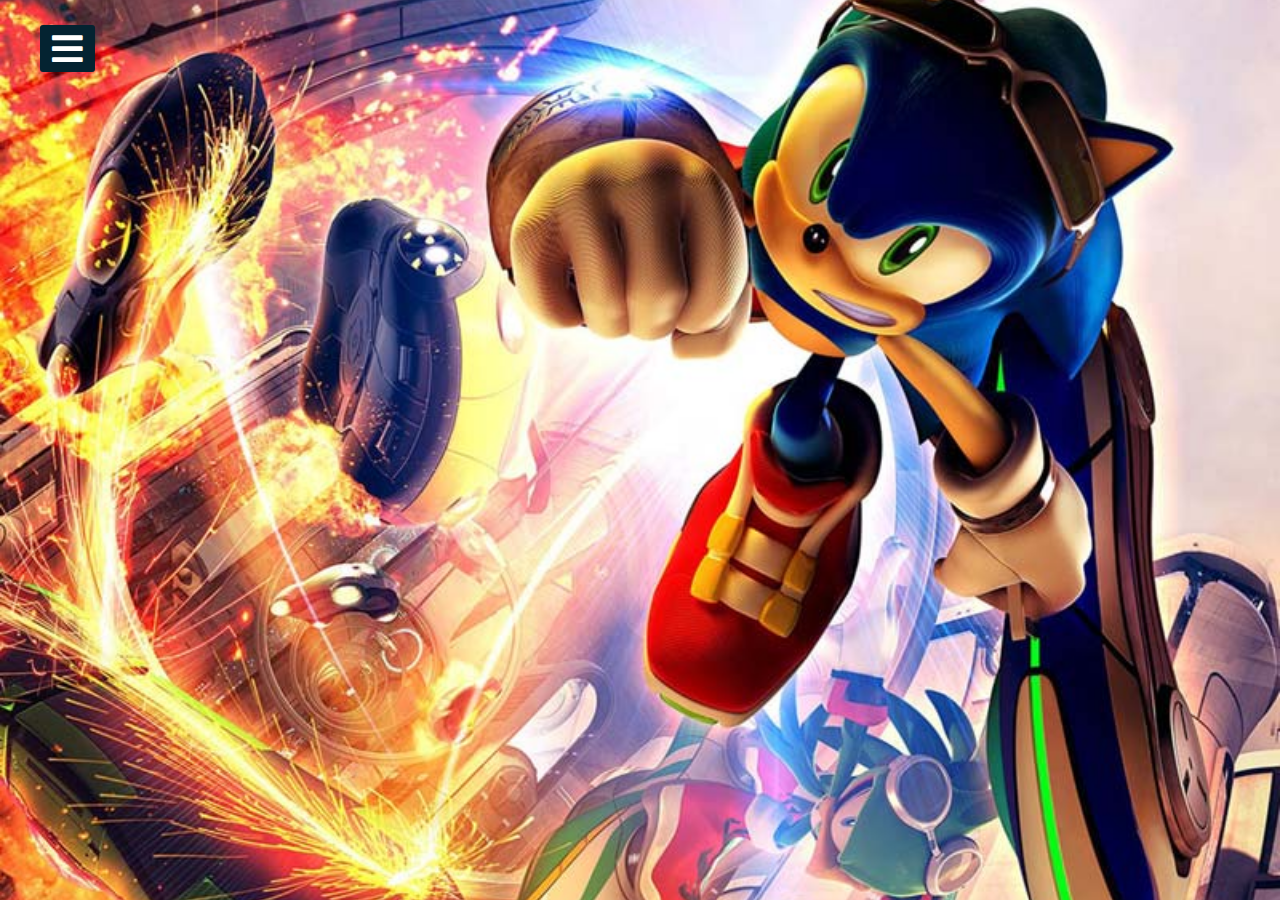
<file: ProyectoFinal/PáginaPrincipal/index.html>
<!DOCTYPE html>
<html lang="es">
<head>
    <meta charset="UTF-8">
    <meta http-equiv="X-UA-Compatible" content="IE=edge">
    <meta name="viewport" content="width=device-width, initial-scale=1.0">
    <title>Navegación Responsive</title>
    <link rel="stylesheet" href="https://cdnjs.cloudflare.com/ajax/libs/font-awesome/5.15.3/css/all.min.css"/>
    <link rel="stylesheet" href="stylesprincipal.css">
</head>
<body>
    <input type="checkbox" id="check">
    <label for="check">
        <i class="fas fa-bars" id="btn"></i>
        <i class="fas fa-times" id="cancel"></i>
    </label>
    <div class="sidebar">
        <header>Mi App</header>
        <ul>
            <li><a href="game.html"><i class="fas fa-qrcode"></i>Juego de Memoria</a></li>
            <li><a href="memorame.html"><i class="fas fa-qrcode"></i>Memorame</a></li>
            <li><a href="../Memoy game api/index.html"><i class="fas fa-qrcode"></i>Juego</a></li>
            <li><a href="#"><i class="fas fa-link"></i>Atajos</a></li>
            <li><a href="#"><i class="fas fa-stream"></i>Vision General</a></li>
            <li><a href="#"><i class="fas fa-calendar-week"></i>Eventos</a></li>
            <li><a href="#"><i class="fas fa-question-circle"></i>Sobre</a></li>
            <li><a href="#"><i class="fas fa-sliders-h"></i>Servicios</a></li>
            <li><a href="#"><i class="fas fa-envelope"></i>Contacto</a></li>
        </ul>
    </div>
    <section></section>
</body>
</html>
</file>
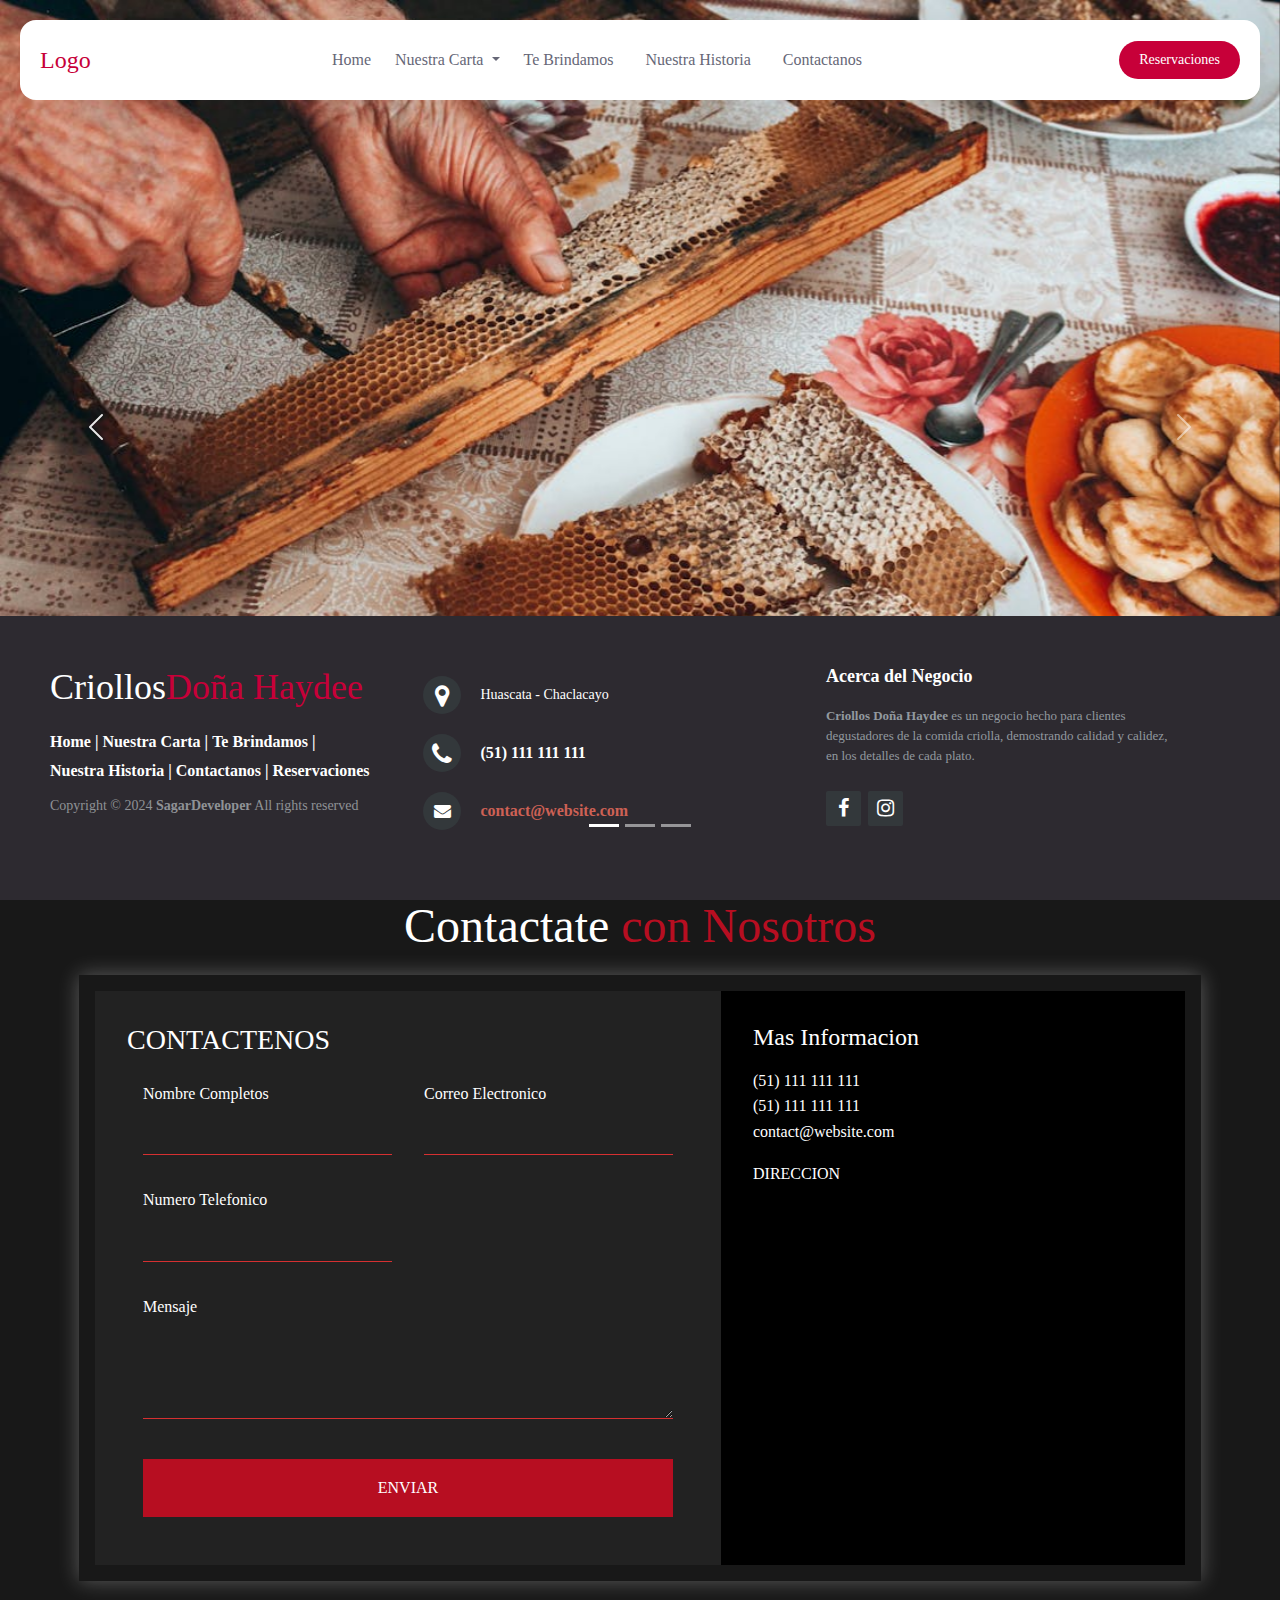
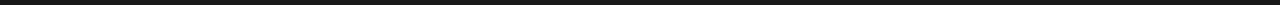
<file: ProyectoNegocio-final/Contactenos.html>
<!DOCTYPE html>
<html lang="en">

<head>
    <meta charset="UTF-8">
    <meta name="viewport" content="width=device-width, initial-scale=1.0">
    <title>Atencion al Cliente</title>
    <link href="https://cdn.jsdelivr.net/npm/bootstrap@5.3.3/dist/css/bootstrap.min.css" rel="stylesheet"
        integrity="sha384-QWTKZyjpPEjISv5WaRU9OFeRpok6YctnYmDr5pNlyT2bRjXh0JMhjY6hW+ALEwIH" crossorigin="anonymous">
    <link rel="stylesheet" href="http://maxcdn.bootstrapcdn.com/font-awesome/4.2.0/css/font-awesome.min.css">
    <script src="https://cdn.jsdelivr.net/npm/bootstrap@5.3.3/dist/js/bootstrap.bundle.min.js"
        integrity="sha384-YvpcrYf0tY3lHB60NNkmXc5s9fDVZLESaAA55NDzOxhy9GkcIdslK1eN7N6jIeHz"
        crossorigin="anonymous"></script>
    <link rel="stylesheet" href="./css/styles.css">
    <link rel="stylesheet" href="css/Contactenos.css">
</head>

<body>
    <!--Navbar-->
    <nav class="navbar navbar-expand-lg fixed-top">
        <div class="container-fluid">
            <a class="navbar-brand me-auto" href="#">Logo</a>
            <div class="offcanvas offcanvas-end" tabindex="-1" id="offcanvasNavbar"
                aria-labelledby="offcanvasNavbarLabel">
                <div class="offcanvas-header">
                    <h5 class="offcanvas-title" id="offcanvasNavbarLabel">Logo</h5>
                    <button type="button" class="btn-close" data-bs-dismiss="offcanvas" aria-label="Close"></button>
                </div>
                <div class="offcanvas-body">
                    <ul class="navbar-nav justify-content-center flex-grow-1 pe-3">
                        <li class="nav-item">
                            <a class="nav-link mx-lg-2 activate" aria-current="page" href="Inicio.html">Home</a>
                        </li>
                        <li class="nav-item dropdown">
                            <a class="nav-link dropdown-toggle" href="#" role="button" data-bs-toggle="dropdown"
                                aria-expanded="false">
                                Nuestra Carta
                            </a>
                            <ul class="dropdown-menu">
                                <li><a class="dropdown-item" href="#">Carta Completa</a></li>
                            </ul>
                        </li>
                        <li class="nav-item">
                            <a class="nav-link mx-lg-2 activate" href="TeBrindamos.html">Te Brindamos</a>
                        </li>
                        <li class="nav-item">
                            <a class="nav-link mx-lg-2 activate" href="Nosotros.html">Nuestra Historia</a>
                        </li>
                        <li class="nav-item">
                            <a class="nav-link mx-lg-2 activate" href="Contactenos.html">Contactanos</a>
                        </li>
                    </ul>
                </div>
            </div>
            <a href="Reservaciones.html" class="Reservaciones-button">Reservaciones</a>
            <button class="navbar-toggler pe-0" type="button" data-bs-toggle="offcanvas"
                data-bs-target="#offcanvasNavbar" aria-controls="offcanvasNavbar" aria-label="Toggle navigation">
                <span class="navbar-toggler-icon"></span>
            </button>
        </div>
    </nav>
    <!--FIN Navbar-->

    <!--Hero main-->
    <main class="hero-main">
        <div id="carouselExampleIndicators" class="carousel slide" data-bs-ride="true">
            <div class="carousel-indicators">
                <button type="button" data-bs-target="#carouselExampleIndicators" data-bs-slide-to="0" class="active"
                    aria-current="true" aria-label="Slide 1"></button>
                <button type="button" data-bs-target="#carouselExampleIndicators" data-bs-slide-to="1"
                    aria-label="Slide 2"></button>
                <button type="button" data-bs-target="#carouselExampleIndicators" data-bs-slide-to="2"
                    aria-label="Slide 3"></button>
            </div>
            <div class="carousel-inner">
                <div class="carousel-item active">
                    <img src="./img/carrusel1.jpeg" class="d-block w-100" alt="...">
                </div>
                <div class="carousel-item">
                    <img src="./img/carrusel1.jpeg" class="d-block w-100" alt="...">
                </div>
                <div class="carousel-item">
                    <img src="./img/carrusel1.jpeg" class="d-block w-100" alt="...">
                </div>
            </div>
            <button class="carousel-control-prev" type="button" data-bs-target="#carouselExampleIndicators"
                data-bs-slide="prev">
                <span class="carousel-control-prev-icon" aria-hidden="true"></span>
                <span class="visually-hidden">Previous</span>
            </button>
            <button class="carousel-control-next" type="button" data-bs-target="#carouselExampleIndicators"
                data-bs-slide="next">
                <span class="carousel-control-next-icon" aria-hidden="true"></span>
                <span class="visually-hidden">Next</span>
            </button>
        </div>
    </main>

    <!--FIN Hero main-->
    <div class="content">

        <h1 class="logo">Contactate<span> con Nosotros</span></h1>

        <div class="contact-wrapper animated bounceInUp">
            <div class="contact-form">
                <h3>CONTACTENOS</h3>
                <form action="">
                    <p>
                        <label>Nombre Completos</label>
                        <input type="text" name="fullname">
                    </p>
                    <p>
                        <label>Correo Electronico</label>
                        <input type="email" name="email">
                    </p>
                    <p>
                        <label>Numero Telefonico</label>
                        <input type="tel" name="phone">
                    </p>
                    <p class="block">
                        <label>Mensaje</label>
                        <textarea name="message" rows="3"></textarea>
                    </p>
                    <p class="block">
                        <button>
                            Enviar
                        </button>
                    </p>
                </form>
            </div>
            <div class="contact-info">
                <h4>Mas Informacion</h4> 
                <ul>
                    <li><i class="fas-fa-phone -alterno"></i> (51) 111 111 111</li>
                    <li><i class="fas-fa-phone"></i> (51) 111 111 111</li>
                    <li><i class="hgi-stroke hgi-mail-01"></i> contact@website.com</li>
                </ul>
                <p>DIRECCION</p>
                <div class="map">
                    <iframe
                        src="https://www.google.com/maps/embed?pb=!1m18!1m12!1m3!1d243.91985575896055!2d-76.81890209076522!3d-11.994025708853725!2m3!1f0!2f0!3f0!3m2!1i1024!2i768!4f13.1!3m3!1m2!1s0x9105e9d12191914f%3A0x201ad65bdbcdafa9!2sIESTP%20MISIONEROS%20MONFORTIANOS!5e0!3m2!1ses-419!2spe!4v1727410313366!5m2!1ses-419!2spe"
                        width="400" height="270" style="border:0;" allowfullscreen="" loading="lazy"
                        referrerpolicy="no-referrer-when-downgrade"></iframe>
                </div>
            </div>
        </div>

    </div>
    <!--Inicio Footer-->
    <footer class="footer-distributed">

        <div class="footer-left">
            <h3>Criollos<span>Doña Haydee</span></h3>

            <p class="footer-links">
                <a href="#">Home</a>
                |
                <a href="#">Nuestra Carta</a>
                |
                <a href="#">Te Brindamos</a>
                |
                <a href="#">Nuestra Historia</a>
                |
                <a href="#">Contactanos</a>
                |
                <a href="#">Reservaciones</a>
            </p>

            <p class="footer-company-name">Copyright © 2024 <strong>SagarDeveloper</strong> All rights reserved</p>
        </div>

        <div class="footer-center">
            <div>
                <i class="fa fa-map-marker"></i>
                <p><span>Huascata - Chaclacayo</span>
                </p>
            </div>

            <div>
                <i class="fa fa-phone"></i>
                <p>(51) 111 111 111</p>
            </div>
            <div>
                <i class="fa fa-envelope"></i>
                <p><a href="mailto:sagar00001.co@gmail.com">contact@website.com</a></p>
            </div>
        </div>
        <div class="footer-right">
            <p class="footer-company-about">
                <span>Acerca del Negocio</span>
                <strong>Criollos Doña Haydee</strong> es un negocio hecho para clientes degustadores de la
                comida criolla, demostrando calidad y calidez, en los detalles de cada plato.
            </p>
            <div class="footer-icons">
                <a href="#"><i class="fa fa-facebook"></i></a>
                <a href="#"><i class="fa fa-instagram"></i></a>
            </div>
        </div>
    </footer>
    <!--Fin Footer-->
</body>

</html>
</file>
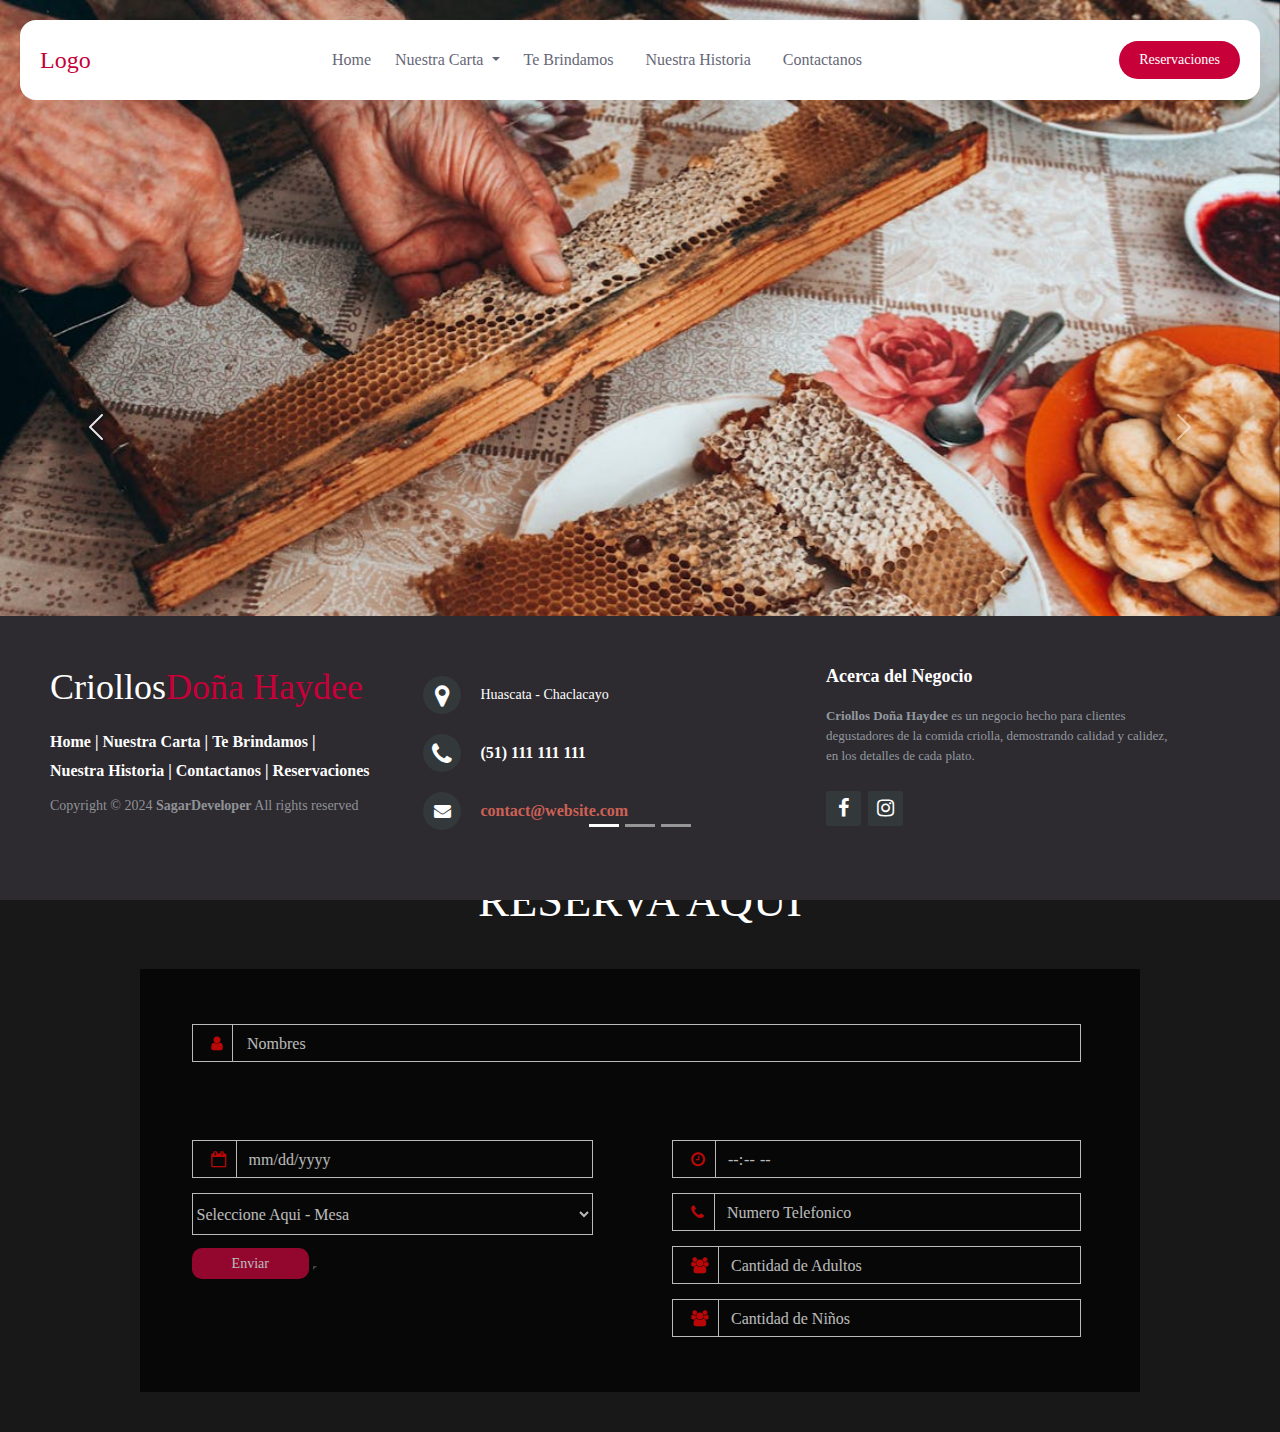
<file: ProyectoNegocio-final/Reservaciones.html>
<!DOCTYPE html>
<html lang="en">

<head>
    <meta charset="UTF-8">
    <meta name="viewport" content="width=device-width, initial-scale=1.0">
    <link href="https://cdn.jsdelivr.net/npm/bootstrap@5.3.3/dist/css/bootstrap.min.css" rel="stylesheet"
        integrity="sha384-QWTKZyjpPEjISv5WaRU9OFeRpok6YctnYmDr5pNlyT2bRjXh0JMhjY6hW+ALEwIH" crossorigin="anonymous">
    <link rel="stylesheet" href="http://maxcdn.bootstrapcdn.com/font-awesome/4.2.0/css/font-awesome.min.css">
    <script src="https://cdn.jsdelivr.net/npm/bootstrap@5.3.3/dist/js/bootstrap.bundle.min.js"
        integrity="sha384-YvpcrYf0tY3lHB60NNkmXc5s9fDVZLESaAA55NDzOxhy9GkcIdslK1eN7N6jIeHz"
        crossorigin="anonymous"></script>
    <link rel="stylesheet" href="./css/styles.css">
    <link rel="stylesheet" href="./css/Reservaciones.css">
    <title>Reservaciones</title>
</head>

<body>

    <!--Navbar-->
    <nav class="navbar navbar-expand-lg fixed-top">
        <div class="container-fluid">
            <a class="navbar-brand me-auto" href="#">Logo</a>
            <div class="offcanvas offcanvas-end" tabindex="-1" id="offcanvasNavbar"
                aria-labelledby="offcanvasNavbarLabel">
                <div class="offcanvas-header">
                    <h5 class="offcanvas-title" id="offcanvasNavbarLabel">Logo</h5>
                    <button type="button" class="btn-close" data-bs-dismiss="offcanvas" aria-label="Close"></button>
                </div>
                <div class="offcanvas-body">
                    <ul class="navbar-nav justify-content-center flex-grow-1 pe-3">
                        <li class="nav-item">
                            <a class="nav-link mx-lg-2 activate" aria-current="page" href="Inicio.html">Home</a>
                        </li>
                        <li class="nav-item dropdown">
                            <a class="nav-link dropdown-toggle" href="#" role="button" data-bs-toggle="dropdown"
                                aria-expanded="false">
                                Nuestra Carta
                            </a>
                            <ul class="dropdown-menu">
                                <li><a class="dropdown-item" href="#">Carta Completa</a></li>
                            </ul>
                        </li>
                        <li class="nav-item">
                            <a class="nav-link mx-lg-2 activate" href="TeBrindamos.html">Te Brindamos</a>
                        </li>
                        <li class="nav-item">
                            <a class="nav-link mx-lg-2 activate" href="Nosotros.html">Nuestra Historia</a>
                        </li>
                        <li class="nav-item">
                            <a class="nav-link mx-lg-2 activate" href="Contactenos.html">Contactanos</a>
                        </li>
                    </ul>
                </div>
            </div>
            <a href="Reservaciones.html" class="Reservaciones-button">Reservaciones</a>
            <button class="navbar-toggler pe-0" type="button" data-bs-toggle="offcanvas"
                data-bs-target="#offcanvasNavbar" aria-controls="offcanvasNavbar" aria-label="Toggle navigation">
                <span class="navbar-toggler-icon"></span>
            </button>
        </div>
    </nav>
    <!--FIN Navbar-->

    <!--Hero main-->
    <main class="hero-main"></main>
    <div id="carouselExampleIndicators" class="carousel slide" data-bs-ride="true">
        <div class="carousel-indicators">
            <button type="button" data-bs-target="#carouselExampleIndicators" data-bs-slide-to="0" class="active"
                aria-current="true" aria-label="Slide 1"></button>
            <button type="button" data-bs-target="#carouselExampleIndicators" data-bs-slide-to="1"
                aria-label="Slide 2"></button>
            <button type="button" data-bs-target="#carouselExampleIndicators" data-bs-slide-to="2"
                aria-label="Slide 3"></button>
        </div>
        <div class="carousel-inner">
            <div class="carousel-item active">
                <img src="./img/carrusel1.jpeg" class="d-block w-100" alt="...">
            </div>
            <div class="carousel-item">
                <img src="./img/carrusel1.jpeg" class="d-block w-100" alt="...">
            </div>
            <div class="carousel-item">
                <img src="./img/carrusel1.jpeg" class="d-block w-100" alt="...">
            </div>
        </div>
        <button class="carousel-control-prev" type="button" data-bs-target="#carouselExampleIndicators"
            data-bs-slide="prev">
            <span class="carousel-control-prev-icon" aria-hidden="true"></span>
            <span class="visually-hidden">Previous</span>
        </button>
        <button class="carousel-control-next" type="button" data-bs-target="#carouselExampleIndicators"
            data-bs-slide="next">
            <span class="carousel-control-next-icon" aria-hidden="true"></span>
            <span class="visually-hidden">Next</span>
        </button>
    </div>
    </main>
    
    <!--Formulario reservas - inicio-->
    <div class="titulo">
        <h1>Reserva Aqui</h1>
    </div>
    <div class="form">
            <div class="primer-grupo"> <!--Primer Contenedor-->
                <div id="content">
                    <i class="fa fa-user" id="icon" aria-hidden="true"></i>
                    <input type="text" name="guestname" id="name-group" placeholder="Nombres">
                </div>
            </div>

            <div class="segundo-grupo"> <!--Segundo Contenedor-->
                <div id="content">
                    <i class="fa fa-calendar-o" id="icon" aria-hidden="true"></i>
                    <input type="text" id="input-group" name="input-group" placeholder="mm/dd/yyyy">
                </div>
                <div id="content">
                    <select id="form-group" style="background-color: black;">
                        <option>Seleccione Aqui - Mesa</option>
                        <option>Mesa 1</option>
                        <option>Mesa 2</option>
                        <option>Mesa 3</option>
                    </select>
                </div>
                <div id="button-content">
                    <a href="#" id="button-group">Enviar</a>
                    <button type="button" data-bs-toggle="offcanvas"
                        data-bs-target="#offcanvasNavbar" aria-controls="offcanvasNavbar"
                        aria-label="Toggle navigation">
                    </button>
                </div>
            </div>

            <div class="tercer-grupo"> <!--Tercer Contenedor-->
                <div id="content">
                    <i class="fa fa-clock-o" id="icon" aria-hidden="true"></i>
                    <input type="time" id="input-group" placeholder="Hora de Reserva">
                </div>
                <div id="content">
                    <i class="fa fa-phone" id="icon" aria-hidden="true"></i>
                    <input type="number" id="input-group" placeholder="Numero Telefonico">
                </div>
                <div id="content">
                    <i class="fa fa-users" id="icon"></i>
                    <input type="number" id="input-group" placeholder="Cantidad de Adultos">
                </div>
                <div id="content">
                    <i class="fa fa-users" id="icon"></i>
                    <input type="number" id="input-group" placeholder="Cantidad de Niños">
                </div>
            </div>
    </div>

    <!--Fin reservas-->
    <!--Inicio Footer-->
    <footer class="footer-distributed">

        <div class="footer-left">
            <h3>Criollos<span>Doña Haydee</span></h3>

            <p class="footer-links">
                <a href="#">Home</a>
                |
                <a href="#">Nuestra Carta</a>
                |
                <a href="#">Te Brindamos</a>
                |
                <a href="#">Nuestra Historia</a>
                |
                <a href="#">Contactanos</a>
                |
                <a href="#">Reservaciones</a>
            </p>

            <p class="footer-company-name">Copyright © 2024 <strong>SagarDeveloper</strong> All rights reserved</p>
        </div>

        <div class="footer-center">
            <div>
                <i class="fa fa-map-marker"></i>
                <p><span>Huascata - Chaclacayo</span>
                </p>
            </div>

            <div>
                <i class="fa fa-phone"></i>
                <p>(51) 111 111 111</p>
            </div>
            <div>
                <i class="fa fa-envelope"></i>
                <p><a href="mailto:sagar00001.co@gmail.com">contact@website.com</a></p>
            </div>
        </div>
        <div class="footer-right">
            <p class="footer-company-about">
                <span>Acerca del Negocio</span>
                <strong>Criollos Doña Haydee</strong> es un negocio hecho para clientes degustadores de la
                comida criolla, demostrando calidad y calidez, en los detalles de cada plato.
            </p>
            <div class="footer-icons">
                <a href="#"><i class="fa fa-facebook"></i></a>
                <a href="#"><i class="fa fa-instagram"></i></a>
            </div>
        </div>
    </footer>
    <!--Fin Footer-->
</body>

</html>
</file>
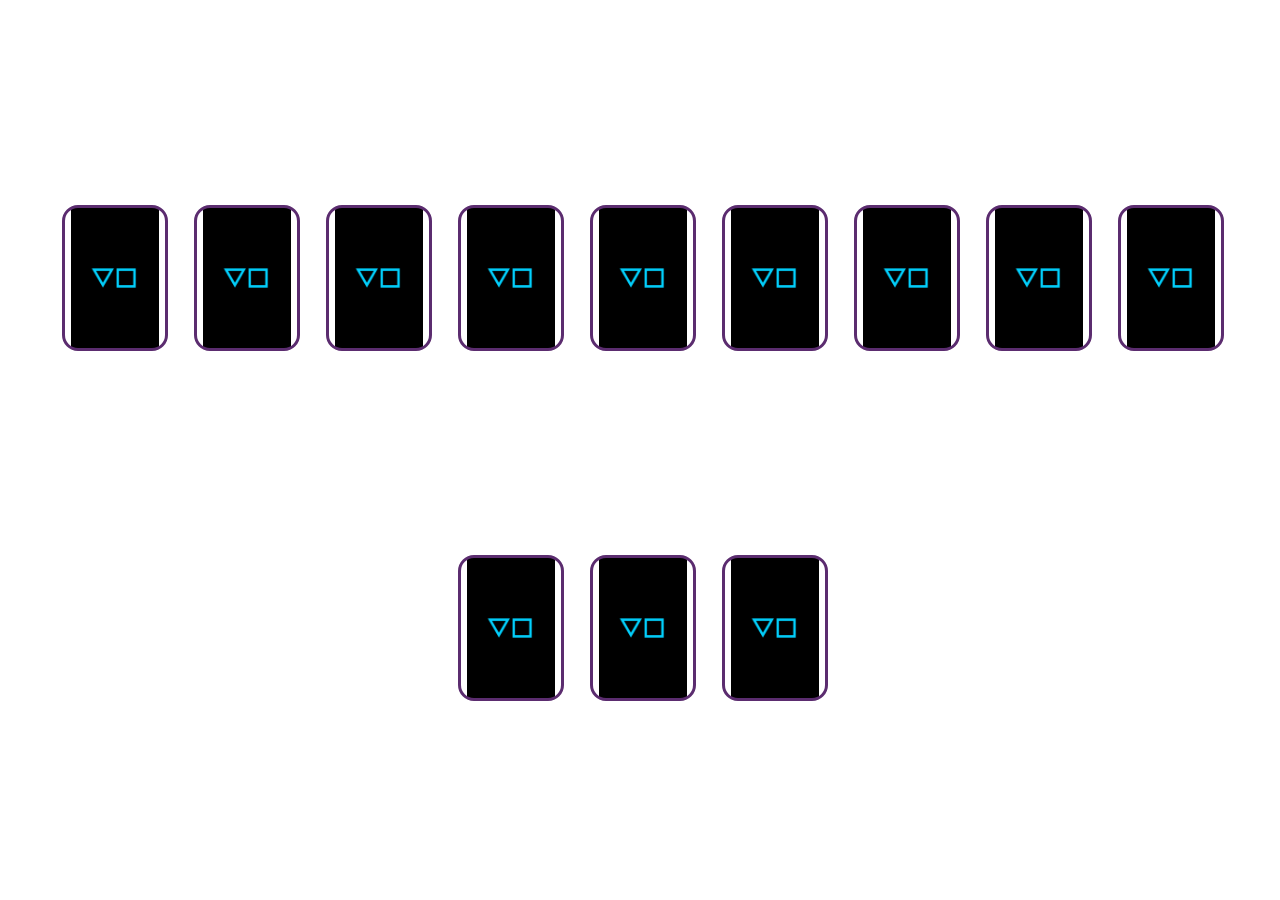
<file: ProyectoFinal/PáginaPrincipal/memorame.html>
<!DOCTYPE html>
<html lang="en">

<head>
    <meta charset="UTF-8">
    <meta name="viewport" content="width=device-width, initial-scale=1.0">
    <link rel="stylesheet" href="stylesmemo.css">

    <title>memorame</title>
</head>

<body>
    <div id="stats">0 intentos</div>
    <div id="wrapper">
        <div id="game"></div>
    </div>
    <script src="scriptmemo.js"></script>
</body>

</html>
</file>
<file: ProyectoFinal/PáginaPrincipal/stylesprincipal.css>
@import url('https://fonts.googleapis.com/css?family=Roboto:300,400,400i,500');

* {
    margin: 0;
    padding: 0;
    list-style: none;
    text-decoration: none;
}

body {
    font-family: "Robot", sans-serif;
}

.sidebar {
    position: fixed;
    left: -250px;
    width: 250px;
    height: 100%;
    background-color: #042331;
    transition: all .5s ease;
}

.sidebar header {
    font-size: 22px;
    color: white;
    line-height: 70px;
    text-align: center;
    background: #063146;
    user-select: none;
}

.sidebar ul a {
    display: block;
    height: 100%;
    width: 100%;
    line-height: 65px;
    font-size: 20px;
    color: white;
    padding-left: 40px;
    box-sizing: border-box;
    border-bottom: 1px solid black;
    border-top: 1px solid rgba(255, 255, 255, .1);
    transition: .4s;
}

ul li:hover a {
    padding-left: 50px;
}

.sidebar ul a i {
    margin-right: 16px;
}

#check {
    display: none;
}

label #btn, label #cancel {
    position: absolute;
    background: #042331;
    border-radius: 3px;
    cursor: pointer;
}

label #btn {
    left: 40px;
    top: 25px;
    font-size: 35px;
    color: white;
    padding: 6px 12px;
    transition: all .5s;
}

label #cancel {
    z-index: 1;
    left: -195px;
    top: 17px;
    font-size: 30px;
    color: #0a5275;
    padding: 4px 9px;
    transition: all .5s eases;
}

#check:checked ~ .sidebar {
    left: 0;
}

#check:checked ~ label #btn {
    left: 250px;
    opacity: 0;
    pointer-events: none;
}

#check:checked ~ label #cancel {
    left: 195px;
}

#check:checked ~ section {
    margin-left: 250px;
}

section {
    background: url('./fondo.jpg') no-repeat;
    background-position: center;
    background-size: cover;
    height: 100vh;
    transition: all .5s;
}
#exit-button {
         
    height: 40px;
    padding: 10px;
    font-size: 16px;
    background-color: #dc3545; /* Color rojo */
    color: white;
    border: none;
    border-radius: 5px;
    cursor: pointer;
    margin-top: 20px;
}
</file>
<file: ProyectoNegocio-final/css/styles.css>
:root {
    --crl-dark: #0f172a;
    --crl-ligth: #f1f5f9;
    --crl-accent: #e11d48;
}

* {
    box-sizing: border-box;
    font-family: 'lato', 'san-serif';
}

body {
    background: #181818;
    color: #fff;
    line-height: 1.6;
    min-height: 100%;
    margin: 0;
    padding: 0;

}

.navbar-brand {
    font-weight: 500;
    color: #C70039;
    font-size: 24px;
    transition: 0.3s color;
}

.navbar {
    background-color: #fff;
    height: 80px;
    margin: 20px;
    border-radius: 16px;
    padding: 0.5rem;

}

.Reservaciones-button {
    background-color: #C70039;
    color: #fff;
    font-size: 14px;
    padding: 8px 20px;
    border-radius: 50px;
    text-decoration: none;
    transition: 0.3s background-color;

}

.Reservaciones-button:hover {
    background-color: #cd6155;
}

.navbar-toggler {
    border: none;
    font-size: 1.25rem;

}

.navbar-toggler:focus,
.btn-close:focus {
    box-shadow: none;
    outline: none;
}

.nav-link {
    color: #666777;
    font-weight: 500;
    position: relative;

}

.nav-link:hover,
.nav-link.active {
    color: #000;
}

@media only screen and (max-width: 600px) and (max-width:1199px) {

    .nav-link::before {
        content: "";
        position: absolute;
        bottom: 0;
        left: 50%;
        transform: translateX(-50%);
        width: 100%;
        height: 2px;
        background-color: #C70039;
        visibility: hidden;
        transition: 0.3s ease-in-out;
    }

    .nav-link:hover:before,
    .nav-link.nav-link.active::before {
        width: 100%;
        visibility: visible;
    }
}

.hero-main {
    background-size: cover;
    margin: 0;
    padding: 0;
    display: block;
}

.carousel-inner {
    width: 100%;
    height: 100%;
}


.container-main {
    margin: 20px auto;
    width: 100%;
    padding: 20px;
    opacity: 0.7;
    display: grid;
    grid-template-columns: repeat(4, 1fr);
    gap: 0.5em;
    align-items: center;
}

.container-info {
    grid-column: 1/3;
    background-position: center;
    background-size: cover;
    padding: 10px;
}

.card-texts {
    padding: 50px;
    flex-direction: column;
}

.card-texts #titulo-firts {
    text-align: center;
}

.card-texts #titulo-second {
    text-align: center;
}

#divider1 img {
    padding: 20px;
    display: block;
    margin: auto;
}

.card-texts p {
    padding: 50px 20px 10px 20px;
    text-align: justify;
}

.card-texts .bottom {
    display: flex;
    justify-content: center;
}

.bottom button {
    display: block;
}

.container-images {
    align-items: center;
    grid-column: 3/5;
    display: flex;
    flex-direction: row;
    gap: 20px;
    padding: 10px;

}
.container-images .card-images{
    width: 100%;
    height: 100%;
}
.container-images img {
    border: 2px solid var(--color-black);
    width: 100%;
}

/* Media Queries */

/* Large devices (laptops/desktops, 992px and up) */
@media only screen and (max-width: 992px) {
    .container-info .card-texts {
        font-size: 12px;
    }

}

/* Medium devices (landscape tablets, 768px and up) */
@media only screen and (max-width: 768px) {
    .container-main {
        grid-template-columns: repeat(2, 1fr);
    }

    .container-images {
        grid-column: 1/5;
    }

}

/* Small devices (portrait tablets and large phones, 600px and up) */
@media only screen and (max-width: 600px) {
    .container-images {
        grid-template-columns: repeat(2, 1fr);
    }

    .container-info .card-texts {
        font-size: 14px;
        justify-content: space-evenly;
    }
}

.container {
    padding: 20px;
    margin: 20px auto;
    position: static;
}

.row #item1 {
    margin: auto;
    padding: 30px;
    background-color: #EF4D48;
}

.row #item2 {
    margin: auto;
    padding: 30px;
    background-color: #F7F3F5;
}

.row #item3 {
    margin: auto;
    padding: 30px;
    background-color: #2B161B;
}

.row #item4 {
    margin: auto;
    padding: 30px;
    background-color: #D90700;
}

#item1 #item3 #item4 p {
    color: #fff;
}

#item2>h1,
#item2 p {
    color: #000;
}

/*container-overflow-hidden inicio style*/
.container-overflow-hidden {
    border: solid 1px;
    margin: 20px auto;
    width: 90%;
    padding: 30px 0;
    opacity: 0.7;
    gap: 0.8em;
}

.container-overflow-hidden .row {}
    
html {
    background-color: #eaf0f2;
}

footer {
    position: fixed;
    bottom: 0;
    margin: 0;
}

@media only screen and (max-height:767px) {
    footer {
        position: fixed;
    }
}

@media only screen and (min-width:340px) {
    footer {
        position: static;
    }
}

.footer-distributed {
    background-color: #2d2a30;
    box-sizing: border-box;
    width: 100%;
    text-align: left;
    font: bold 16px sans-serif;
    padding: 50px 50px 60px 50px;
}

.footer-distributed .footer-left,
.footer-distributed .footer-center,
.footer-distributed .footer-right {
    display: inline-block;
    vertical-align: top;
}

/* Footer left */

.footer-distributed .footer-left {
    width: 30%;
}

.footer-distributed h3 {
    color: #ffffff;
    font: normal 36px 'Cookie', cursive;
    margin: 0;
}


.footer-distributed h3 span {
    color: #C70039;
}

/* Footer links */

.footer-distributed .footer-links {
    color: #ffffff;
    margin: 20px 0 12px;
}

.footer-distributed .footer-links a {
    display: inline-block;
    line-height: 1.8;
    text-decoration: none;
    color: inherit;
}

.footer-distributed .footer-company-name {
    color: #8f9296;
    font-size: 14px;
    font-weight: normal;
    margin: 0;
}

/* Footer Center */

.footer-distributed .footer-center {
    width: 35%;
}

.footer-distributed .footer-center i {
    background-color: #33383b;
    color: #ffffff;
    font-size: 25px;
    width: 38px;
    height: 38px;
    border-radius: 50%;
    text-align: center;
    line-height: 42px;
    margin: 10px 15px;
    vertical-align: middle;
}

.footer-distributed .footer-center i.fa-envelope {
    font-size: 17px;
    line-height: 38px;
}

.footer-distributed .footer-center p {
    display: inline-block;
    color: #ffffff;
    vertical-align: middle;
    margin: 0;
}

.footer-distributed .footer-center p span {
    display: block;
    font-weight: normal;
    font-size: 14px;
    line-height: 2;
}

.footer-distributed .footer-center p a {
    color: #C70039;
    text-decoration: none;
    ;
}

/* Footer Right */

.footer-distributed .footer-right {
    width: 30%;
}

.footer-distributed .footer-company-about {
    line-height: 20px;
    color: #92999f;
    font-size: 13px;
    font-weight: normal;
    margin: 0;
}

.footer-distributed .footer-company-about span {
    display: block;
    color: #ffffff;
    font-size: 18px;
    font-weight: bold;
    margin-bottom: 20px;
}

.footer-distributed .footer-icons {
    margin-top: 25px;
}

.footer-distributed .footer-icons a {
    display: inline-block;
    width: 35px;
    height: 35px;
    cursor: pointer;
    background-color: #33383b;
    border-radius: 2px;
    font-size: 20px;
    color: #ffffff;
    text-align: center;
    line-height: 35px;
    margin-right: 3px;
    margin-bottom: 5px;
}

.footer-distributed .footer-icons a:hover {
    background-color: #3F71EA;
}

.footer-links a:hover {
    color: #3F71EA;
}

@media (max-width: 880px) {

    .footer-distributed .footer-left,
    .footer-distributed .footer-center,
    .footer-distributed .footer-right {
        display: block;
        width: 100%;
        margin-bottom: 40px;
        text-align: center;
    }

    .footer-distributed .footer-center i {
        margin-left: 0;
    }
}

html {
    background-color: #eaf0f2;
}

footer {
    position: fixed;
    bottom: 0;
}

@media (max-height:800px) {
    footer {
        position: static;
    }

    header {
        padding-bottom: 40px;
    }
}

.footer-distributed {
    background-color: #2d2a30;
    box-sizing: border-box;
    width: 100%;
    text-align: left;
    font: bold 16px sans-serif;
    padding: 50px 50px 60px 50px;
    /*margin-top: 20px;*/
}

.footer-distributed .footer-left,
.footer-distributed .footer-center,
.footer-distributed .footer-right {
    display: inline-block;
    vertical-align: top;
}

/* Footer left */

.footer-distributed .footer-left {
    width: 30%;
}

.footer-distributed h3 {
    color: #ffffff;
    font: normal 36px 'Cookie', cursive;
    margin: 0;
}


.footer-distributed h3 span {
    color: #C70039;
}

/* Footer links */

.footer-distributed .footer-links {
    color: #ffffff;
    margin: 20px 0 12px;
}

.footer-distributed .footer-links a {
    display: inline-block;
    line-height: 1.8;
    text-decoration: none;
    color: inherit;
}

.footer-distributed .footer-company-name {
    color: #8f9296;
    font-size: 14px;
    font-weight: normal;
    margin: 0;
}

/* Footer Center */

.footer-distributed .footer-center {
    width: 35%;
}

.footer-distributed .footer-center i {
    background-color: #33383b;
    color: #ffffff;
    font-size: 25px;
    width: 38px;
    height: 38px;
    border-radius: 50%;
    text-align: center;
    line-height: 42px;
    margin: 10px 15px;
    vertical-align: middle;
}

.footer-distributed .footer-center i.fa-envelope {
    font-size: 17px;
    line-height: 38px;
}

.footer-distributed .footer-center p {
    display: inline-block;
    color: #ffffff;
    vertical-align: middle;
    margin: 0;
}

.footer-distributed .footer-center p span {
    display: block;
    font-weight: normal;
    font-size: 14px;
    line-height: 2;
}

.footer-distributed .footer-center p a {
    color: #cd6155;
    text-decoration: none;
    ;
}

/* Footer Right */

.footer-distributed .footer-right {
    width: 30%;
}

.footer-distributed .footer-company-about {
    line-height: 20px;
    color: #92999f;
    font-size: 13px;
    font-weight: normal;
    margin: 0;
}

.footer-distributed .footer-company-about span {
    display: block;
    color: #ffffff;
    font-size: 18px;
    font-weight: bold;
    margin-bottom: 20px;
}

.footer-distributed .footer-icons {
    margin-top: 25px;
}

.footer-distributed .footer-icons a {
    display: inline-block;
    width: 35px;
    height: 35px;
    cursor: pointer;
    background-color: #33383b;
    border-radius: 2px;
    font-size: 20px;
    color: #ffffff;
    text-align: center;
    line-height: 35px;
    margin-right: 3px;
    margin-bottom: 5px;
}

.footer-distributed .footer-icons a:hover {
    background-color: #3F71EA;
}

.footer-links a:hover {
    color: #3F71EA;
}

@media (max-width: 880px) {

    .footer-distributed .footer-left,
    .footer-distributed .footer-center,
    .footer-distributed .footer-right {
        display: block;
        width: 100%;
        margin-bottom: 40px;
        text-align: center;
    }

    .footer-distributed .footer-center i {
        margin-left: 0;
    }
}
</file>
<file: ProyectoNegocio-final/css/Contactenos.css>
* {
    box-sizing: border-box;
    font-family: 'lato', 'san-serif';
}

html,
body {
    background: #181818;
    color: #fff;
    line-height: 1.6;
    min-height: 100vh;
    margin: 0 auto;
    padding: 0 auto;
}

.content {
    padding: 0 1.5em;
    max-width: 1170px;
    margin-left: auto;
    margin-right: auto;
    padding: 1.5em;
}

ul {
    list-style: none;
    padding: 0;
}

.logo {
    margin: 20px auto;
    text-align: center;
    font-size: 3em;
}

.logo span {
    color: #B70E21;
}

.contact-wrapper {
    box-shadow: 0 0 20px 0 rgba(255, 255, 255, .3);
}

.contact-wrapper {
    padding: 1em;
}

.contact-form {
    background: #222222;
}

.contact-form form {
    display: grid;
    grid-template-columns: 1fr 1fr;
}

.contact-form form label {
    display: block;
}

.contact-form form p {
    margin: 0;
    padding: 1em;
}

.contact-form form .block {
    grid-column: 1 / 3;
}

.contact-form form button,
.contact-form form input,
.contact-form form textarea {
    width: 100%;
    padding: .7em;
    border: none;
    background: none;
    outline: 0;
    color: #fff;
    border-bottom: 1px solid #d63031;
}

.contact-form form button {
    background: #B70E21;
    border: 0;
    text-transform: uppercase;
    padding: 1em;
}

.contact-form form button:hover,
.contact-form form button:focus {
    background: #d63031;
    color: #fff;
    transition: background-color 1s ease-out;
    outline: 0;
}

/* CONTACT INFO */
.contact-info {
    background: #000;
}

.contact-info h4,
.contact-info ul,
.contact-info p {
    text-align: center;
    margin: 0 0 1rem 0;
}


/* LARGE SIZE */
@media(min-width: 600px) {
    .content´ {
        padding: 0 1.5em;
    }

    .contact-wrapper {
        display: grid;
        grid-template-columns: 2fr 1fr;
    }

    .contact-wrapper>* {
        padding: 2em;
    }

    .contact-info h4,
    .contact-info ul,
    .contact-info p {
        text-align: left;
    }
}
</file>
<file: ProyectoNegocio-final/css/Reservaciones.css>
* {
    margin: 0;
    padding: 0;
    box-sizing: border-box;
    font-family: 'lato', 'san-serif';
}

html,
body {
    background: #181818;
    background-position: center;
    background-size: auto;
    color: #fff;
    line-height: 1.6;
    min-height: 100vh;
}

.form {
    background-color: #000;
    width: 100%;
    max-width: 1000px;
    margin: 40px auto;
    padding: 20px;
    opacity: 0.7;
    display: grid;
    grid-template-columns: repeat(4, 1fr);
    gap: 0.5em;
}

.titulo h1 {
    margin: 20px auto;
    text-align: center;
    font-size: 2.9em;
    text-transform: uppercase;
}

.form>.primer-grupo,
.form>.segundo-grupo,
.form>.tercer-grupo{
   margin: 20px auto;
}

.form .primer-grupo {
    grid-column: 1/6;
    width: 95%;
}

.segundo-grupo {
    grid-column: 1/3;  
    width: 90%;
}

.tercer-grupo {
    grid-column: 3/6;
    width: 90%;
}

#content {
    max-width: 100%;
    border: 1px solid #fff;
    margin: 15px;
    margin-left: 8px;
}

#content #name-group {
    border: none;
    outline: none;
    background: transparent;
    margin-left: 10px;
    width: 80%;
    color: #fff;
}

#content #input-group {
    border: none;
    outline: none;
    background: transparent;
    margin-left: 8px;
    width: 80%;
    color: #fff;
}

#content #form-group {
    border: none;
    outline: none;
    background: transparent;
    margin-left: 0;
    width: 100%;
    height: 40px;
    color: #fff;
}

::placeholder {
    color: #fff;
}

#icon {
    display: inline-block;
    color: red;
    border-right: 1px solid #fff;
    padding: 10px;
    margin-left: 8px;
}

#button-content #button-group {
    border: none;
    background-color: #C70039;
    color: #fff;
    font-size: 14px;
    margin-left: 8px;
    padding: 8px 40px;
    border-radius: 10px;
    text-decoration: none;
    transition: 1.1s background-color;

}

#button-group:hover {
    background-color: #cd6155;
}
</file>
<file: ProyectoFinal/PáginaPrincipal/stylesmemo.css>
body {
   margin: 0px;
   background: url(https://png.pngtree.com/background/20230205/original/pngtree-black-and-yellow-background-design-vector-picture-image_2025884.jpg);
   overflow: hidden;
   background-repeat: no-repeat;
   background-size: cover;
}

#wrapper {
   
   height: 100vh;
   display: flex;
   flex-direction: column;
   flex-wrap: wrap;
   align-items: center;
   justify-content: space-evenly;
}

#game {
   height: 100vh;
   max-height: 700px;
   display: flex;
   flex-wrap:wrap;
   align-items: center;
   justify-content: center;
}

#stats {
   color: white;
   position: absolute;
   padding: 1rem;
   text-align: center;
   width: calc(100% - 2rem);
   font-size: 3rem;
}

.card {
   cursor: pointer;
   width: 100px;
   height: 140px;
   margin: 1rem;
   position: relative;
   transition: transform 0.5s;
   transform-style: preserve-3d;
}

.card.active {
   transform: rotateY(180deg);
}

.card div {
   width: 100%;
   height: 100%;
   border-radius: 1rem;
   display: flex;
   align-items: center;
   justify-content: center;
   position: absolute;
   backface-visibility: hidden;
   pointer-events: none;
}

.card .face {
   background: #AF7AC5 ;
   transform: rotateY( 180deg );
   color: #DAF7A6 ;
   font-size: 6rem;
}

.card .back {
   border: 3px solid #5B2C6F ;
   background: url(../img/back.png) center / contain no-repeat;
}
</file>
